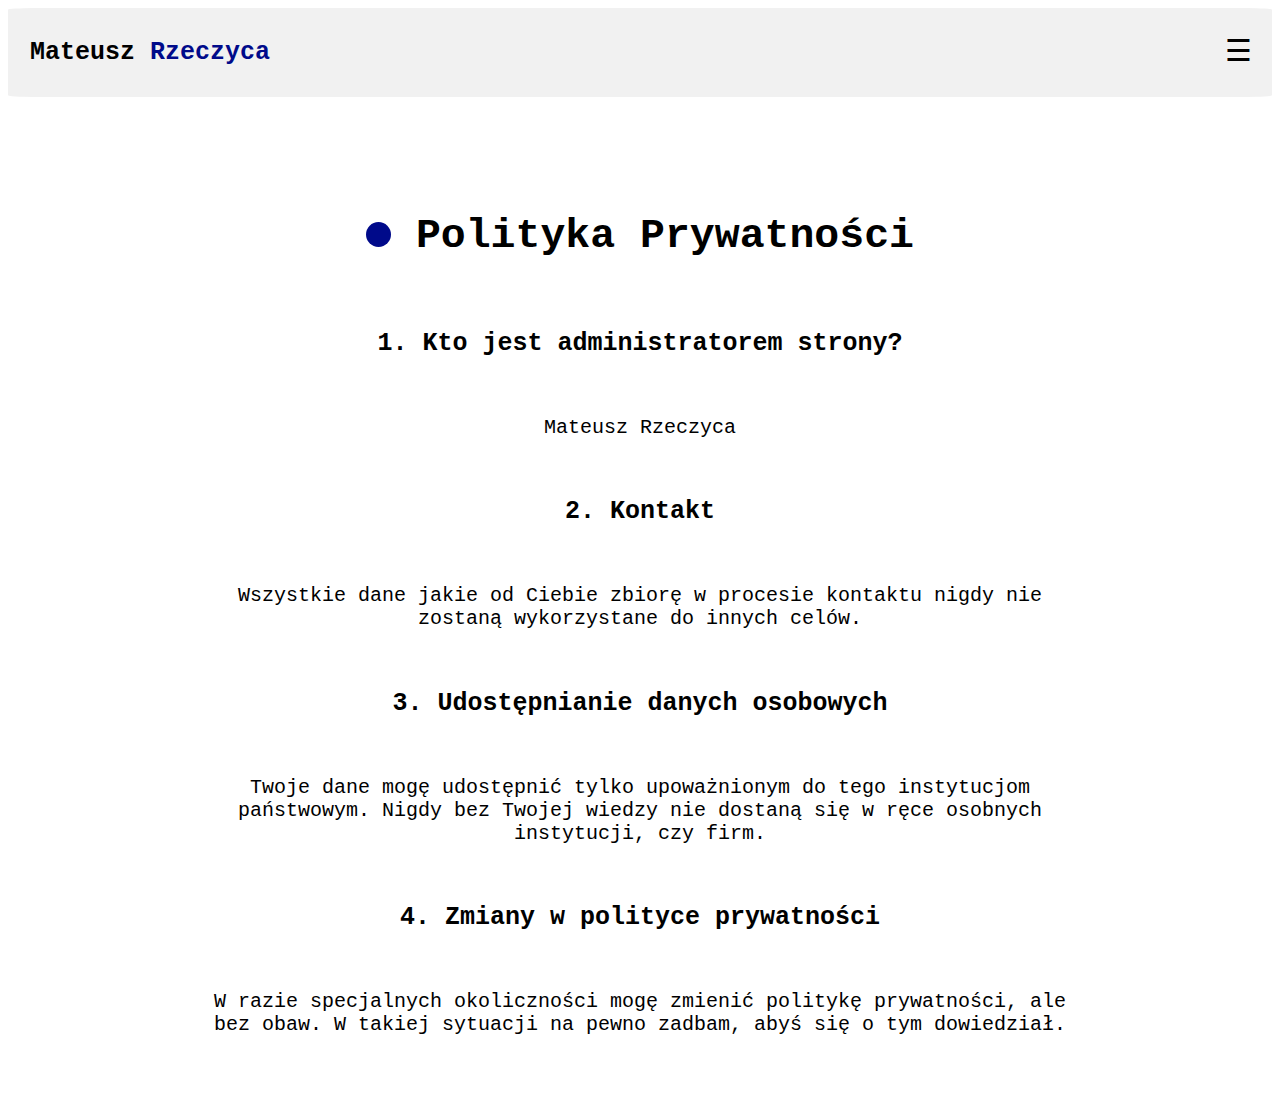
<file: privacy.html>
<!DOCTYPE html>
  <html lang="pl">
    <head>
      <meta charset="utf-8" />
      <meta name="description" content="Witryna Mateusz Rzeczyca" />
      <meta name="keywords" content="programowanie,c++,cpp,html,css,python,c#,xaml" />
      <meta name="author" content="Mateusz Rzeczyca">
      <meta name="viewport" content="width=device-width, initial-scale=1">
      <link href="css/navigationBar.css" rel="stylesheet">
      <link href="css/privacySettings.css" rel="stylesheet">
    </head>
    <body>
      <!-- zawartosc rozsuwanego menu -->
      <div id="myNav" class="overlay">
        <a href="javascript:void(0)" class="closebtn" onclick="closeNav()">&times;</a>
        <div class="overlay-content">
          <a href="index.html">O mnie</a>
          <a href="projects.html">Projekty</a>
          <a href="blog.html">Blog</a>
          <a href="contact.html">Kontakt</a>
        </div>
      </div>
      <!-- klasa do menu nawigacyjnego -->
      <div class="header" id="myHeader">
        <a class="logo" href="index.html">
          <span class="logoName">
            Mateusz
          </span>
          <span class="logoSecondName">
            Rzeczyca
          </span>
        </a>
        <div class="header-right">
          <span class="menuIcon" onclick="openNav()">
            &#9776;
          </span>
        </div>
      </div>
      <!-- bezposredni opis strony -->
      <div class="content">
        <div class="centered">
          <h5>
            <span class="dot"></span>
            Polityka Prywatności
          </h5>
          <h6>1. Kto jest administratorem strony?</h6>
          <p>Mateusz Rzeczyca</p>
          <h6>2. Kontakt</h6>
          <p>
            Wszystkie dane jakie od Ciebie zbiorę w procesie kontaktu
            nigdy nie zostaną wykorzystane do innych celów.
          </p>
          <h6>3. Udostępnianie danych osobowych</h6>
          <p>
            Twoje dane mogę udostępnić tylko upoważnionym do tego instytucjom
            państwowym. Nigdy bez Twojej wiedzy nie dostaną się w ręce
            osobnych instytucji, czy firm.
          </p>
          <h6>4. Zmiany w polityce prywatności</h6>
          <p>
            W razie specjalnych okoliczności mogę zmienić politykę
            prywatności, ale bez obaw. W takiej sytuacji na pewno zadbam,
            abyś się o tym dowiedział.
          </p>
        </div>
      </div>
      <!-- Skrypt do rozsuwanego menu -->
      <script>
        function openNav() {
            document.getElementById("myNav").style.height = "100%";
        }

        function closeNav() {
            document.getElementById("myNav").style.height = "0%";
        }
      </script>
      <script>
        window.onscroll = function() {myFunction()};

        var navbar = document.getElementById("myHeader");
        var sticky = navbar.offsetTop;

        function myFunction() {
          if (window.pageYOffset >= sticky) {
            navbar.classList.add("sticky")
          } else {
            navbar.classList.remove("sticky");
          }
        }
      </script>
    </body>
  </html>
</file>
<file: css/navigationBar.css>
/* Style the header with a grey background and some padding */
.header {
  overflow: hidden;

  background-color: #f1f1f1;

  padding: 20px 10px 20px 10px;

  z-index: 1;

  border-radius: 2%;
}

/* Style the header links */
.header a {
  float: left;

  color: black;

  text-align: center;

  padding: 12px;

  text-decoration: none;

  font-size: 18px;

  line-height: 25px;

  border-radius: 4px;
}

/* Style the logo link (notice that we set the same value of line-height and font-size to prevent the header to increase when the font gets bigger */
.header a.logo {
  font-size: 25px;
  font-weight: bold;
}

.header img.logo {
  height: 50px;
  width: 50px;
}

/* Float the link section to the right */
.header-right {
  float: right;

  margin-right: 10px;
  margin-top: 5px;
}

.header span.logoName {
  color: #000000;
}

.header span.logoSecondName {
  color: #000a8a;
}

.menuIcon {
  font-size: 30px;

  cursor: pointer;
}

/* The sticky class is added to the navbar with JS when it reaches its scroll position */
.sticky {
  position: fixed;
  top: 0;
  width: 97.2%;
}

/* Page content */
.content {
  padding: 16px;

  font-size: 50px;
}

/* Add some top padding to the page content to prevent sudden quick movement (as the navigation bar gets a new position at the top of the page (position:fixed and top:0) */
.sticky + .content {
  padding-top: 60px;
}

@media screen and (max-width: 400px) {
  .header a.logo {
    font-size: 20px;
    font-weight: bold;
  }

  .sticky {
    position: fixed;
    top: 0;
    width: 90%;
  }

  .content {
    padding: 8px;

    font-size: 50px;
  }
}

/* --------------------------
 HERE BEGINS THE MENU CODE
 ---------------------------- */

.overlay {
    height: 0%;
    width: 100%;
    position: fixed;
    z-index: 2;
    top: 0;
    left: 0;
    background-color: rgb(0,0,0);
    background-color: rgba(0,0,0, 0.9);
    overflow-y: hidden;
    transition: 0.5s;
}

.overlay-content {
    position: relative;
    top: 25%;
    width: 100%;
    text-align: center;
    margin-top: 30px;
}

.overlay a {
    padding: 8px;
    text-decoration: none;
    font-size: 36px;
    color: #818181;
    display: block;
    transition: 0.3s;
}

.overlay a:hover, .overlay a:focus {
    color: #f1f1f1;
}

.overlay .closebtn {
    position: absolute;
    top: 20px;
    right: 45px;
    font-size: 60px;
}

@media screen and (max-height: 450px) {
  .overlay {overflow-y: auto;}
  .overlay a {font-size: 20px}
  .overlay .closebtn {
    font-size: 40px;
    top: 15px;
    right: 35px;
  }
}
</file>
<file: css/privacySettings.css>
body {
  font-family: monospace;
}

.dot {
  height: 25px;
  width: 25px;
  background-color: #000a8a;
  border-radius: 50%;
  display: inline-block;
}

.centered {
  text-align: center;

  padding: 30px;
}

h6 {
  font-size: 25px;
}

p {
  font-size: 20px;

  margin-left: 150px;
  margin-right: 150px;
}

@media screen and (max-width: 400px) {
  .dot {
    height: 13px;
    width: 13px;
    background-color: #000a8a;
    border-radius: 50%;
    display: inline-block;
  }

  h5 {
    font-size: 20px;
  }

  h6 {
    font-size: 20px;
  }

  p {
    font-size: 15px;

    margin-left: 50px;
    margin-right: 50px;
  }

  .centered {
    text-align: center;
  }
}
</file>
